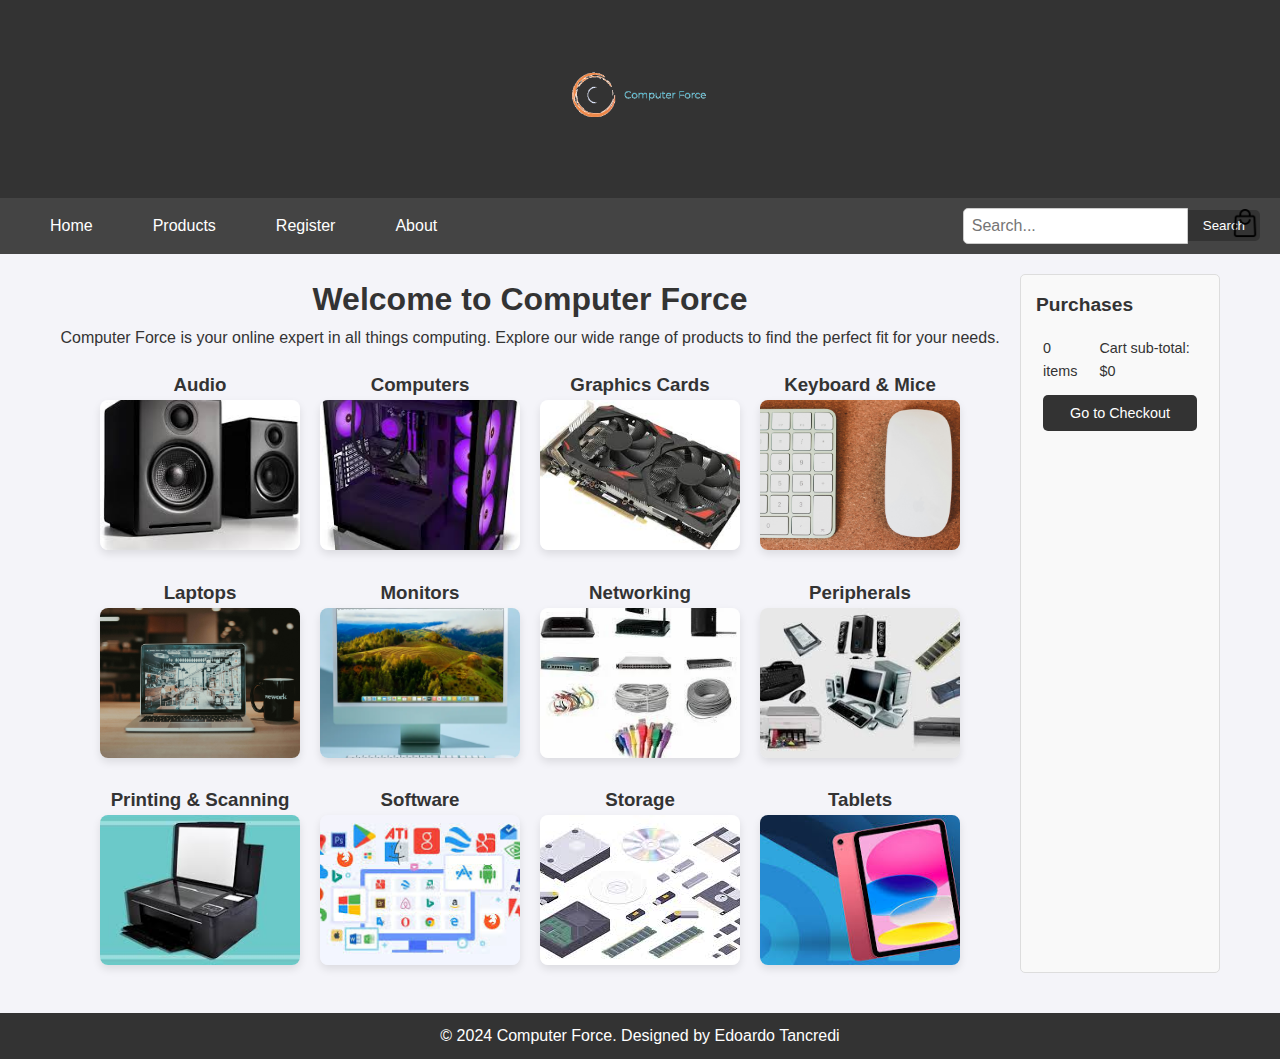
<file: ComputerForce/index.html>
<!DOCTYPE html>
<html lang="en">
<head>
    <meta charset="UTF-8">
    <meta name="viewport" content="width=device-width, initial-scale=1.0">
    <title>Home - Computer Force</title>
    <link rel="stylesheet" href="style.css">
</head>
<body>
    <!-- Header Section with Logo -->
    <header>
        <img src="images/logo.png" alt="Computer Force Logo">
    </header>

    <!-- Navigation Bar with Links, Search Bar, and Bag Icon -->
    <nav>
        <ul>
            <li><a href="index.html">Home</a></li>
            <li><a href="products.html">Products</a></li>
            <li><a href="register.html">Register</a></li>
            <li><a href="about.html">About</a></li>
        </ul>
        <div class="search-bar">
            <input type="text" placeholder="Search...">
            <button>Search</button>
        </div>
        <div class="bag-icon">
            <img src="images/iconBag.png" alt="Shopping Bag">
        </div>
    </nav>

    <!-- Main Content and Purchases Section -->
    <main>
        <!-- Content Section with Welcome Message and Product Categories -->
        <section class="content">
            <h1>Welcome to Computer Force</h1>
            <p>Computer Force is your online expert in all things computing. Explore our wide range of products to find the perfect fit for your needs.</p>
            
            <!-- Product Categories Preview Section -->
            <div class="product-categories">
                <div class="category">
                    <h3>Audio</h3>
                    <a href="products.html#audio"><img src="images/productCategories/audio.jpg" alt="Audio"></a>
                </div>
                <div class="category">
                    <h3>Computers</h3>
                    <a href="products.html#computers"><img src="images/productCategories/computers.jpg" alt="Computers"></a>
                </div>
                <div class="category">
                    <h3>Graphics Cards</h3>
                    <a href="products.html#graphicCards"><img src="images/productCategories/graphicCards.jpg" alt="Graphics Cards"></a>
                </div>
                <div class="category">
                    <h3>Keyboard & Mice</h3>
                    <a href="products.html#keyboard"><img src="images/productCategories/keyboard.jpg" alt="Keyboard and Mice"></a>
                </div>
                <div class="category">
                    <h3>Laptops</h3>
                    <a href="products.html#laptops"><img src="images/productCategories/laptops.jpg" alt="Laptops"></a>
                </div>
                <div class="category">
                    <h3>Monitors</h3>
                    <a href="products.html#computer"><img src="images/productCategories/computer.jpg" alt="Monitors"></a>
                </div>
                <div class="category">
                    <h3>Networking</h3>
                    <a href="products.html#networking"><img src="images/productCategories/networking.jpg" alt="Networking"></a>
                </div>
                <div class="category">
                    <h3>Peripherals</h3>
                    <a href="products.html#peripherals"><img src="images/productCategories/peripherals.jpg" alt="Peripherals"></a>
                </div>
                <div class="category">
                    <h3>Printing & Scanning</h3>
                    <a href="products.html#printingScanning"><img src="images/productCategories/printingScanning.jpg" alt="Printing and Scanning"></a>
                </div>
                <div class="category">
                    <h3>Software</h3>
                    <a href="products.html#software"><img src="images/productCategories/software.jpg" alt="Software"></a>
                </div>
                <div class="category">
                    <h3>Storage</h3>
                    <a href="products.html#storage"><img src="images/productCategories/storage.jpg" alt="Storage"></a>
                </div>
                <div class="category">
                    <h3>Tablets</h3>
                    <a href="products.html#tablets"><img src="images/productCategories/tablets.png" alt="Tablets"></a>
                </div>
            </div>
        </section>

        <!-- Purchases Section with Cart Summary and Checkout Button -->
        <aside class="purchases">
            <h2>Purchases</h2>
            <table>
                <tr>
                    <td>0 items</td>
                    <td>Cart sub-total: $0</td>
                </tr>
                <tr>
                    <td colspan="2"><button>Go to Checkout</button></td>
                </tr>
            </table>
        </aside>
    </main>
    
    <!-- Footer Section with Copyright Information -->
    <footer>
        <p>&copy; 2024 Computer Force. Designed by Edoardo Tancredi</p>
    </footer>
</body>
</html>
</file>
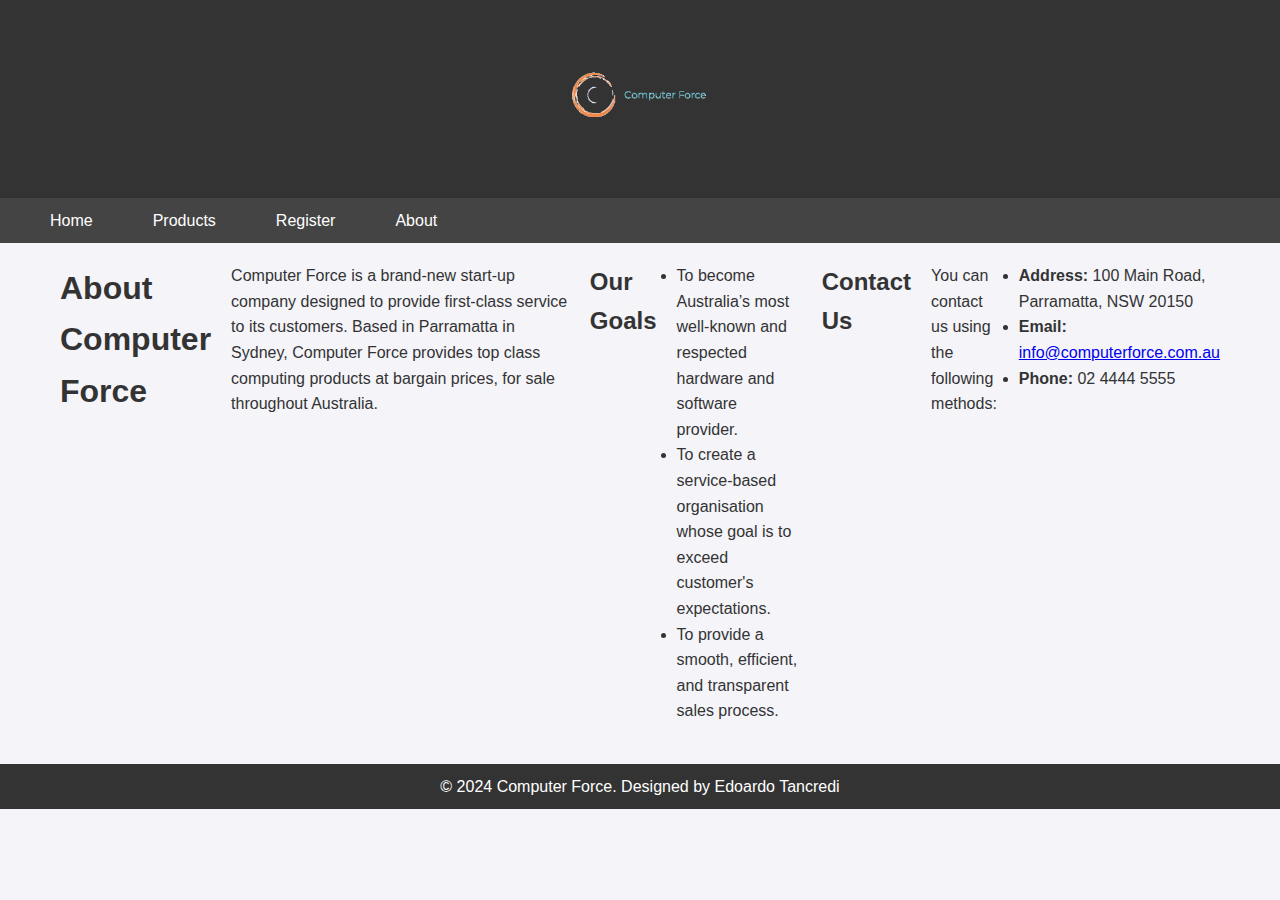
<file: ComputerForce/about.html>
<!DOCTYPE html>
<html lang="en">
<head>
    <meta charset="UTF-8">
    <meta name="viewport" content="width=device-width, initial-scale=1.0">
    <title>About - Computer Force</title>
    <link rel="stylesheet" href="style.css">
</head>
<body>
    <header>
        <img src="images/logo.png" alt="Computer Force Logo">
    </header>
    <nav>
        <ul>
            <li><a href="index.html">Home</a></li>
            <li><a href="products.html">Products</a></li>
            <li><a href="register.html">Register</a></li>
            <li><a href="about.html">About</a></li>
        </ul>
    </nav>
    <main>
        <h1>About Computer Force</h1>
        <p>Computer Force is a brand-new start-up company designed to provide first-class service to its customers. Based in Parramatta in Sydney, Computer Force provides top class computing products at bargain prices, for sale throughout Australia.</p>
        
        <h2>Our Goals</h2>
        <ul>
            <li>To become Australia’s most well-known and respected hardware and software provider.</li>
            <li>To create a service-based organisation whose goal is to exceed customer's expectations.</li>
            <li>To provide a smooth, efficient, and transparent sales process.</li>
        </ul>

        <h2>Contact Us</h2>
        <p>You can contact us using the following methods:</p>
        <ul>
            <li><strong>Address:</strong> 100 Main Road, Parramatta, NSW 20150</li>
            <li><strong>Email:</strong> <a href="mailto:info@computerforce.com.au">info@computerforce.com.au</a></li>
            <li><strong>Phone:</strong> 02 4444 5555</li>
        </ul>
    </main>
    
    <footer>
      <p>&copy; 2024 Computer Force. Designed by Edoardo Tancredi</p>
  </footer>  
</body>
</html>
</file>
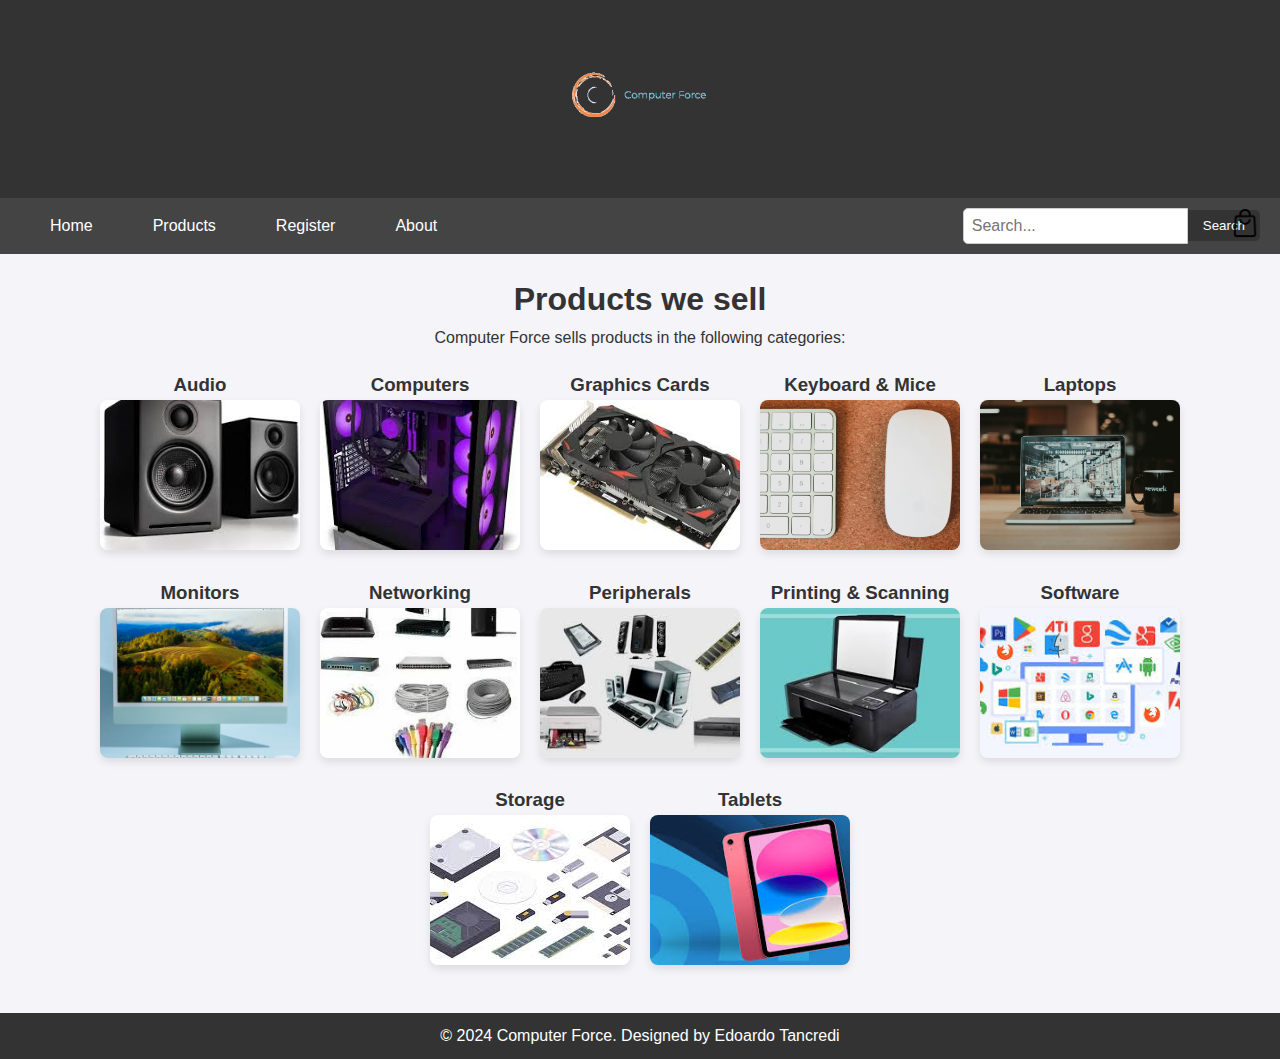
<file: ComputerForce/products.html>
<!DOCTYPE html>
<html lang="en">
<head>
    <meta charset="UTF-8">
    <meta name="viewport" content="width=device-width, initial-scale=1.0">
    <title>Products - Computer Force</title>
    <link rel="stylesheet" href="style.css">
</head>
<body>
    <!-- Header Section with Logo -->
    <header>
        <img src="images/logo.png" alt="Computer Force Logo">
    </header>

    <!-- Navigation Bar with Links, Search Bar, and Bag Icon -->
    <nav>
        <ul>
            <li><a href="index.html">Home</a></li>
            <li><a href="products.html">Products</a></li>
            <li><a href="register.html">Register</a></li>
            <li><a href="about.html">About</a></li>
        </ul>
        <div class="search-bar">
            <input type="text" placeholder="Search...">
            <button>Search</button>
        </div>
        <div class="bag-icon">
            <img src="images/iconBag.png" alt="Shopping Bag">
        </div>
    </nav>

    <!-- Main Content Section with Product Categories Centered -->
    <main>
        <section class="content">
            <h1>Products we sell</h1>
            <p>Computer Force sells products in the following categories:</p>
            
            <!-- Product Categories Grid -->
            <div class="product-categories">
                <div class="category">
                    <h3>Audio</h3>
                    <a href="products.html#audio"><img src="images/productCategories/audio.jpg" alt="Audio Products"></a>
                </div>
                <div class="category">
                    <h3>Computers</h3>
                    <a href="products.html#computers"><img src="images/productCategories/computers.jpg" alt="Computers"></a>
                </div>
                <div class="category">
                    <h3>Graphics Cards</h3>
                    <a href="products.html#graphicCards"><img src="images/productCategories/graphicCards.jpg" alt="Graphics Cards"></a>
                </div>
                <div class="category">
                    <h3>Keyboard & Mice</h3>
                    <a href="products.html#keyboard"><img src="images/productCategories/keyboard.jpg" alt="Keyboard and Mice"></a>
                </div>
                <div class="category">
                    <h3>Laptops</h3>
                    <a href="products.html#laptops"><img src="images/productCategories/laptops.jpg" alt="Laptops"></a>
                </div>
                <div class="category">
                    <h3>Monitors</h3>
                    <a href="products.html#computer"><img src="images/productCategories/computer.jpg" alt="Monitors"></a>
                </div>
                <div class="category">
                    <h3>Networking</h3>
                    <a href="products.html#networking"><img src="images/productCategories/networking.jpg" alt="Networking"></a>
                </div>
                <div class="category">
                    <h3>Peripherals</h3>
                    <a href="products.html#peripherals"><img src="images/productCategories/peripherals.jpg" alt="Peripherals"></a>
                </div>
                <div class="category">
                    <h3>Printing & Scanning</h3>
                    <a href="products.html#printingScanning"><img src="images/productCategories/printingScanning.jpg" alt="Printing and Scanning"></a>
                </div>
                <div class="category">
                    <h3>Software</h3>
                    <a href="products.html#software"><img src="images/productCategories/software.jpg" alt="Software"></a>
                </div>
                <div class="category">
                    <h3>Storage</h3>
                    <a href="products.html#storage"><img src="images/productCategories/storage.jpg" alt="Storage"></a>
                </div>
                <div class="category">
                    <h3>Tablets</h3>
                    <a href="products.html#tablets"><img src="images/productCategories/tablets.png" alt="Tablets"></a>
                </div>
            </div>
        </section>
    </main>
    
    <!-- Footer Section with Copyright Information -->
    <footer>
        <p>&copy; 2024 Computer Force. Designed by Edoardo Tancredi</p>
    </footer>
</body>
</html>
</file>
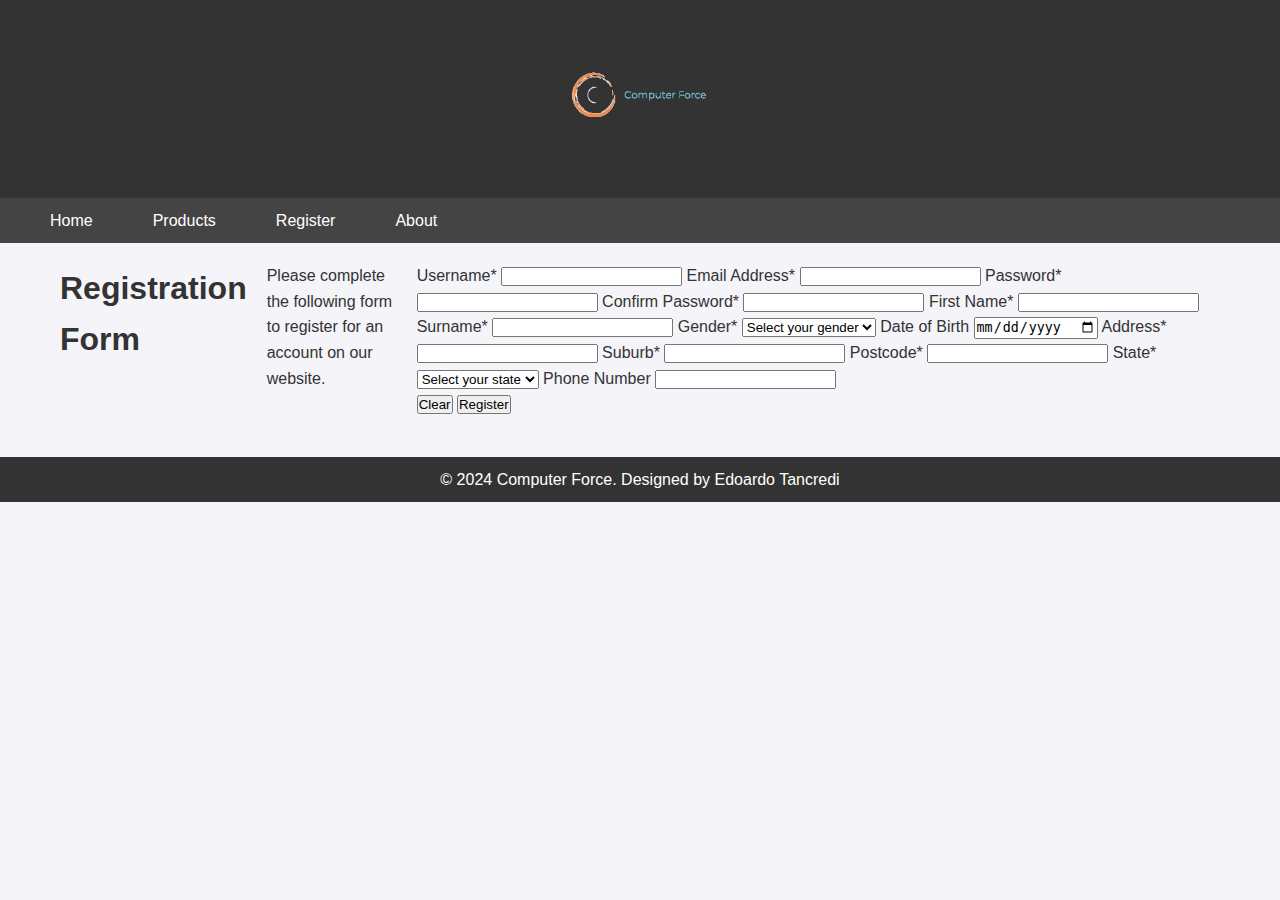
<file: ComputerForce/register.html>
<!DOCTYPE html>
<html lang="en">
<head>
    <meta charset="UTF-8">
    <meta name="viewport" content="width=device-width, initial-scale=1.0">
    <title>Register - Computer Force</title>
    <link rel="stylesheet" href="style.css">
</head>
<body>
    <header>
        <img src="images/logo.png" alt="Computer Force Logo">
    </header>
    <nav>
        <ul>
            <li><a href="index.html">Home</a></li>
            <li><a href="products.html">Products</a></li>
            <li><a href="register.html">Register</a></li>
            <li><a href="about.html">About</a></li>
        </ul>
    </nav>
    <main>
        <h1>Registration Form</h1>
        <p>Please complete the following form to register for an account on our website.</p>
        <form action="submit_registration.php" method="post">
            <label for="username">Username*</label>
            <input type="text" id="username" name="username" required>

            <label for="email">Email Address*</label>
            <input type="email" id="email" name="email" required>

            <label for="password">Password*</label>
            <input type="password" id="password" name="password" required>

            <label for="confirm-password">Confirm Password*</label>
            <input type="password" id="confirm-password" name="confirm-password" required>

            <label for="first-name">First Name*</label>
            <input type="text" id="first-name" name="first-name" required>

            <label for="surname">Surname*</label>
            <input type="text" id="surname" name="surname" required>

            <label for="gender">Gender*</label>
            <select id="gender" name="gender" required>
                <option value="" disabled selected>Select your gender</option>
                <option value="male">Male</option>
                <option value="female">Female</option>
                <option value="other">Other</option>
            </select>

            <label for="dob">Date of Birth</label>
            <input type="date" id="dob" name="dob">

            <label for="address">Address*</label>
            <input type="text" id="address" name="address" required>

            <label for="suburb">Suburb*</label>
            <input type="text" id="suburb" name="suburb" required>

            <label for="postcode">Postcode*</label>
            <input type="text" id="postcode" name="postcode" required>

            <label for="state">State*</label>
            <select id="state" name="state" required>
                <option value="" disabled selected>Select your state</option>
                <option value="ACT">ACT</option>
                <option value="NSW">NSW</option>
                <option value="NT">NT</option>
                <option value="QLD">QLD</option>
                <option value="SA">SA</option>
                <option value="TAS">TAS</option>
                <option value="VIC">VIC</option>
                <option value="WA">WA</option>
            </select>

            <label for="phone">Phone Number</label>
            <input type="tel" id="phone" name="phone">

            <div class="form-buttons">
                <button type="reset">Clear</button>
                <button type="submit">Register</button>
            </div>
        </form>
    </main>
    
    <footer>
        <p>&copy; 2024 Computer Force. Designed by Edoardo Tancredi</p>
    </footer>    
</body>
</html>
</file>
<file: ComputerForce/style.css>
/* Reset CSS for Consistency Across Browsers */
* {
    margin: 0;
    padding: 0;
    box-sizing: border-box;
}

/* Body Styling */
body {
    font-family: Arial, sans-serif;
    line-height: 1.6;
    background-color: #f4f4f9;
    color: #333;
}

/* Header Styling */
header {
    text-align: center;
    padding: 20px;
    background-color: #333;
    color: #fff;
}
header img {
    max-width: 150px;
}

/* Navigation Bar Styling */
nav {
    background-color: #444;
    display: flex;
    align-items: center;
    justify-content: space-between;
    padding: 10px 20px;
    position: relative;
}
nav ul {
    display: flex;
    list-style: none;
}
nav ul li {
    margin: 0 15px;
}
nav ul li a {
    color: #fff;
    text-decoration: none;
    padding: 10px 15px;
    transition: background 0.3s;
}
nav ul li a:hover {
    background-color: #555;
    border-radius: 5px;
}

/* Search Bar Styling */
.search-bar {
    display: flex;
    align-items: center;
}
.search-bar input[type="text"] {
    padding: 8px;
    font-size: 1em;
    border: 1px solid #ccc;
    border-radius: 5px 0 0 5px;
}
.search-bar button {
    padding: 8px 15px;
    border: none;
    background-color: #333;
    color: #fff;
    border-radius: 0 5px 5px 0;
    cursor: pointer;
    transition: background 0.3s;
}
.search-bar button:hover {
    background-color: #555;
}

/* Bag Icon Styling */
.bag-icon {
    position: absolute;
    top: 10px;
    right: 20px;
}
.bag-icon img {
    width: 30px;
    height: 30px;
    cursor: pointer;
    transition: transform 0.3s;
}
.bag-icon img:hover {
    transform: scale(1.1);
}

/* Main Content Layout with Flexbox for Purchases on the Right */
main {
    display: flex;
    gap: 20px;
    padding: 20px;
    max-width: 1200px;
    margin: auto;
}
.content {
    flex: 1;
    text-align: center;
}

/* Product Categories Styling */
.product-categories {
    display: flex;
    justify-content: center;
    flex-wrap: wrap;
    gap: 20px;
    margin-top: 20px;
}
.product-categories .category {
    text-align: center;
    width: 200px;
}
.product-categories img {
    width: 100%;
    height: 150px;
    object-fit: cover;
    border-radius: 8px;
    box-shadow: 0 4px 8px rgba(0, 0, 0, 0.1);
    transition: transform 0.3s;
}
.product-categories img:hover {
    transform: scale(1.05);
}

/* Purchases Section Styling */
.purchases {
    background-color: #f9f9f9;
    padding: 15px;
    border: 1px solid #ddd;
    border-radius: 5px;
    width: 200px;
    text-align: left;
}
.purchases h2 {
    font-size: 1.2em;
    margin-bottom: 10px;
    color: #333;
}
.purchases table {
    width: 100%;
}
.purchases td {
    font-size: 0.9em;
    padding: 5px;
}
.purchases button {
    width: 100%;
    padding: 10px;
    font-size: 1em;
    background-color: #333;
    color: #fff;
    border: none;
    border-radius: 5px;
    cursor: pointer;
    transition: background 0.3s;
}
.purchases button:hover {
    background-color: #555;
}

/* Footer Styling */
footer {
    text-align: center;
    padding: 10px;
    background-color: #333;
    color: #fff;
    margin-top: 20px;
}

/* Responsive Layout for Mobile View */
@media (max-width: 600px) {
    nav ul {
        flex-direction: column;
    }
    .search-bar {
        margin-top: 10px;
    }
    main {
        flex-direction: column;
        align-items: center;
    }
    .purchases {
        width: 100%;
        margin-top: 20px;
    }
}
</file>
